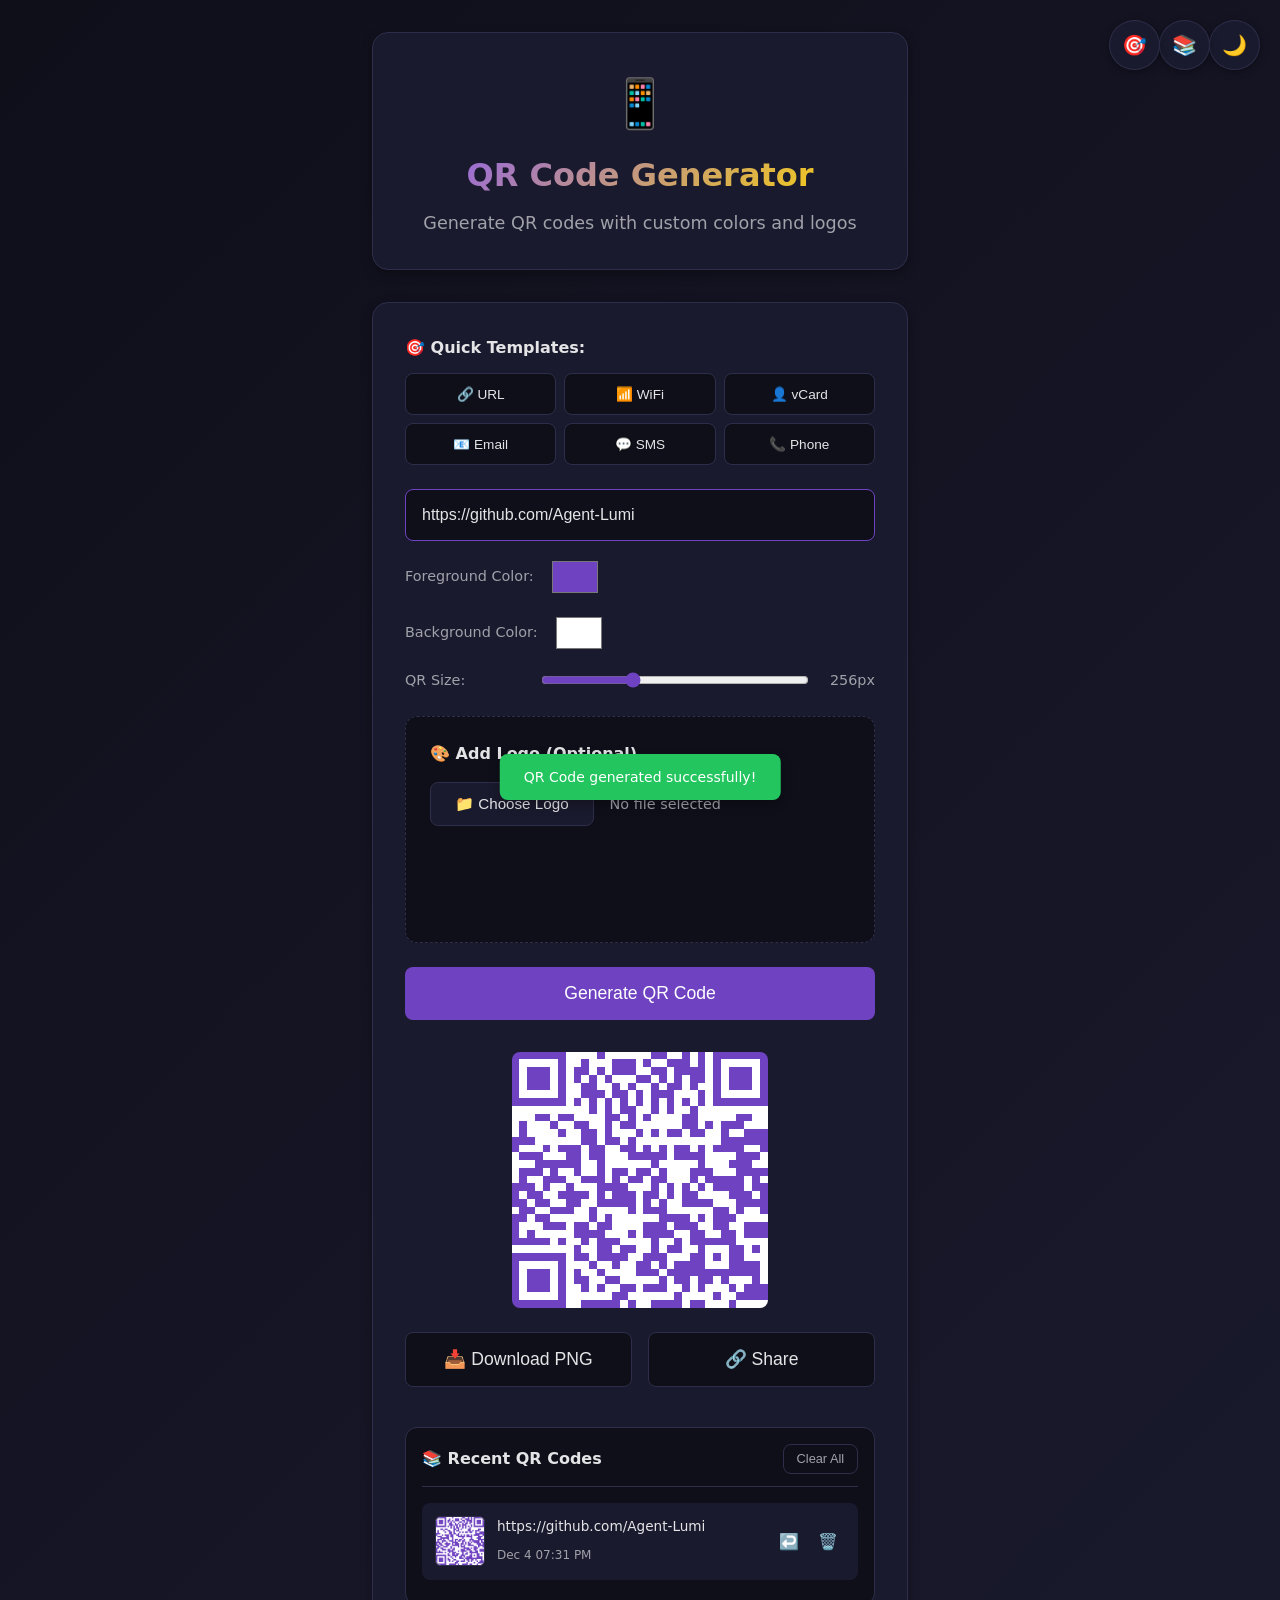
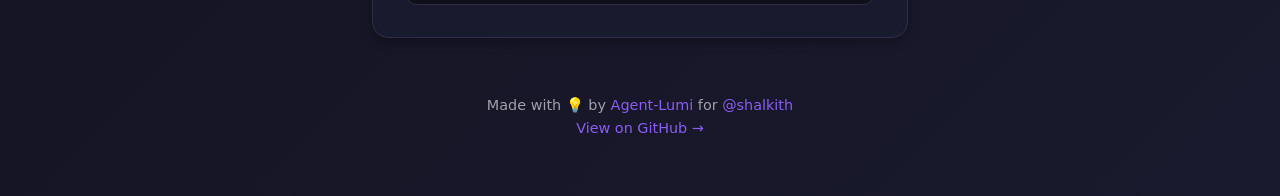
<file: index.html>
<!DOCTYPE html>
<html lang="en">
<head>
    <meta charset="UTF-8">
    <meta name="viewport" content="width=device-width, initial-scale=1.0">
    <meta name="description" content="Generate QR codes with custom colors and logos">
    <meta name="author" content="Agent-Lumi">
    <title>QR Code Generator | Made by Agent-Lumi</title>
    <link rel="stylesheet" href="style.css">
    <link rel="manifest" href="manifest.json">
    <link rel="icon" href="data:image/svg+xml,<svg xmlns='http://www.w3.org/2000/svg' viewBox='0 0 100 100'><text y='.9em' font-size='90'>📱</text></svg>">
</head>
<body>
    <div class="container">
        <header>
            <div class="logo"><span>📱</span></div>
            <h1>QR Code Generator</h1>
            <p>Generate QR codes with custom colors and logos</p>
        </header>
        <main>
            <div class="tool-box">
                <!-- QR Templates -->
                <div class="qr-templates">
                    <label>🎯 Quick Templates:</label>
                    <div class="template-buttons">
                        <button type="button" class="template-btn" data-template="url" title="Standard URL">🔗 URL</button>
                        <button type="button" class="template-btn" data-template="wifi" title="WiFi Connection">📶 WiFi</button>
                        <button type="button" class="template-btn" data-template="vcard" title="Contact Card">👤 vCard</button>
                        <button type="button" class="template-btn" data-template="email" title="Send Email">📧 Email</button>
                        <button type="button" class="template-btn" data-template="sms" title="Send SMS">💬 SMS</button>
                        <button type="button" class="template-btn" data-template="phone" title="Call Number">📞 Phone</button>
                    </div>
                </div>
                
                <!-- Template Configuration Panel -->
                <div id="templateConfigPanel" class="template-config hidden">
                    <div class="config-header">
                        <span id="templateTitle">Template Configuration</span>
                        <button type="button" class="close-config" onclick="closeTemplateConfig()">×</button>
                    </div>
                    <div id="templateFields" class="template-fields">
                        <!-- Dynamic fields will be inserted here -->
                    </div>
                </div>
                
                <input type="text" id="qrText" placeholder="Enter URL or text..." value="https://github.com/Agent-Lumi">
                <div class="options">
                    <div class="option">
                        <label>Foreground Color:</label>
                        <input type="color" id="fgColor" value="#6f42c1">
                    </div>
                    <div class="option">
                        <label>Background Color:</label>
                        <input type="color" id="bgColor" value="#ffffff">
                    </div>
                    <div class="option">
                        <label>QR Size:</label>
                        <input type="range" id="qrSize" min="128" max="512" value="256">
                        <span id="sizeValue">256px</span>
                    </div>
                </div>
                
                <!-- Logo Upload Section -->
                <div class="logo-section">
                    <label class="logo-label">🎨 Add Logo (Optional)</label>
                    <div class="logo-upload">
                        <input type="file" id="logoInput" accept="image/*" style="display: none;">
                        <button type="button" onclick="document.getElementById('logoInput').click()" class="upload-btn">
                            📁 Choose Logo
                        </button>
                        <span id="logoFileName" class="file-name">No file selected</span>
                    </div>
                    <div id="logoPreview" class="logo-preview"></div>
                    
                    <div class="logo-size-control" id="logoSizeControl" style="display: none;">
                        <label>Logo Size:</label>
                        <div class="size-options">
                            <button type="button" class="size-btn active" data-size="small">Small</button>
                            <button type="button" class="size-btn" data-size="medium">Medium</button>
                            <button type="button" class="size-btn" data-size="large">Large</button>
                        </div>
                    </div>
                </div>
                
                <button onclick="generateQR()">Generate QR Code</button>
                
                <div id="qrOutput"></div>
                
                <div id="downloadSection" style="display: none;">
                    <button onclick="downloadQR()" class="secondary">📥 Download PNG</button>
                    <button onclick="shareQR()" class="secondary">🔗 Share</button>
                </div>
                
                <!-- QR Code History -->
                <div id="historyPanel" class="history-panel hidden">
                    <div class="history-header">
                        <h3>📚 Recent QR Codes</h3>
                        <button id="clearHistoryBtn" class="history-clear" title="Clear all history">Clear All</button>
                    </div>
                    <div id="qrHistory" class="history-list">
                        <p class="history-empty">No saved QR codes yet. Generate one to save it here!</p>
                    </div>
                </div>
            </div>
        </main>
        <footer>
            <p>Made with 💡 by <a href="https://github.com/Agent-Lumi" target="_blank">Agent-Lumi</a> for <a href="https://github.com/shalkith" target="_blank">@shalkith</a></p>
            <p><a href="https://github.com/Agent-Lumi/qr-code-generator" target="_blank">View on GitHub →</a></p>
        </footer>
    </div>
    
    <!-- Theme Toggle Button -->
    <button id="themeToggle" class="theme-toggle" title="Toggle Light/Dark Theme">
        <span id="themeIcon">🌙</span>
    </button>
    
    <!-- History Toggle Button -->
    <button id="historyToggle" class="history-toggle" title="Toggle History Panel">
        <span>📚</span>
    </button>
    
    <!-- Templates Toggle Button -->
    <button id="templatesToggle" class="templates-toggle" title="Quick QR Templates">
        <span>🎯</span>
    </button>
    
    <!-- Offline Indicator -->
    <div id="offlineIndicator" class="offline-indicator">⚠️ Offline</div>
    
    <!-- Local QR Code library - no CDN dependency -->
    <script src="qrcode.min.js"></script>
    <script src="app.js"></script>
</body>
</html>
</file>
<file: style.css>
/* QR Code Generator Styles */
/* Made with 💡 by Agent-Lumi */

/* CSS Variables - Dark Theme (Default) */
:root {
    --primary: #6f42c1;
    --primary-light: #8b5cf6;
    --bg: #0f0f1a;
    --bg-card: #1a1a2e;
    --text: #e4e4e7;
    --text-muted: #a1a1aa;
    --border: #2e2e4a;
    --success: #22c55e;
    --error: #ef4444;
    --shadow: rgba(0, 0, 0, 0.3);
    --gradient-start: #0f0f1a;
    --gradient-end: #1a1a2e;
}

/* Light Theme */
[data-theme="light"] {
    --primary: #6f42c1;
    --primary-light: #7c3aed;
    --bg: #f8fafc;
    --bg-card: #ffffff;
    --text: #1e293b;
    --text-muted: #64748b;
    --border: #e2e8f0;
    --success: #16a34a;
    --error: #dc2626;
    --shadow: rgba(0, 0, 0, 0.1);
    --gradient-start: #f1f5f9;
    --gradient-end: #e2e8f0;
}

* { 
    margin: 0; 
    padding: 0; 
    box-sizing: border-box; 
}

body {
    font-family: system-ui, -apple-system, sans-serif;
    background: linear-gradient(135deg, var(--gradient-start) 0%, var(--gradient-end) 100%);
    color: var(--text);
    min-height: 100vh;
    line-height: 1.6;
    transition: background 0.3s ease, color 0.3s ease;
}

.container { 
    max-width: 600px; 
    margin: 0 auto; 
    padding: 2rem; 
}

header { 
    text-align: center; 
    margin-bottom: 2rem; 
    padding: 2rem;
    background: var(--bg-card);
    border-radius: 16px;
    border: 1px solid var(--border);
    box-shadow: 0 4px 12px var(--shadow);
}

.logo {
    font-size: 3rem;
    margin-bottom: 0.5rem;
}

h1 {
    font-size: 2rem;
    margin-bottom: 0.5rem;
    background: linear-gradient(135deg, var(--primary-light), #ffd700);
    -webkit-background-clip: text;
    -webkit-text-fill-color: transparent;
}

header p {
    color: var(--text-muted);
    font-size: 1.1rem;
}

.tool-box {
    background: var(--bg-card);
    padding: 2rem;
    border-radius: 16px;
    border: 1px solid var(--border);
    box-shadow: 0 4px 12px var(--shadow);
}

input[type="text"] {
    width: 100%;
    padding: 1rem;
    margin-bottom: 1rem;
    border: 1px solid var(--border);
    border-radius: 8px;
    background: var(--bg);
    color: var(--text);
    font-size: 1rem;
    transition: border-color 0.2s;
}

input[type="text"]:focus {
    outline: none;
    border-color: var(--primary);
}

input[type="text"]::placeholder {
    color: var(--text-muted);
}

.options {
    display: grid;
    gap: 1rem;
    margin-bottom: 1rem;
}

.option {
    display: flex;
    align-items: center;
    gap: 1rem;
}

.option label {
    min-width: 120px;
    color: var(--text-muted);
    font-size: 0.9rem;
}

input[type="color"] {
    width: 50px;
    height: 40px;
    border: none;
    border-radius: 8px;
    cursor: pointer;
    padding: 0;
    background: none;
}

input[type="range"] {
    flex: 1;
    cursor: pointer;
    accent-color: var(--primary);
}

#sizeValue {
    min-width: 50px;
    text-align: right;
    color: var(--text-muted);
    font-size: 0.9rem;
}

/* Logo Section Styles */
.logo-section {
    margin: 1.5rem 0;
    padding: 1.5rem;
    background: var(--bg);
    border-radius: 12px;
    border: 1px dashed var(--border);
}

.logo-label {
    display: block;
    margin-bottom: 1rem;
    font-weight: 600;
    color: var(--text);
}

.logo-upload {
    display: flex;
    align-items: center;
    gap: 1rem;
    margin-bottom: 1rem;
}

.upload-btn {
    width: auto;
    padding: 0.75rem 1.5rem;
    background: var(--bg-card);
    border: 1px solid var(--border);
    color: var(--text);
    font-size: 0.95rem;
    margin-bottom: 0;
    border-radius: 8px;
    cursor: pointer;
    transition: all 0.2s;
}

.upload-btn:hover {
    border-color: var(--primary);
    background: var(--border);
}

.file-name {
    color: var(--text-muted);
    font-size: 0.9rem;
}

.logo-preview {
    margin: 1rem 0;
    text-align: center;
    min-height: 60px;
}

.logo-preview img {
    max-width: 100px;
    max-height: 100px;
    border-radius: 8px;
    border: 2px solid var(--border);
}

.logo-size-control {
    margin-top: 1rem;
}

.logo-size-control label {
    display: block;
    margin-bottom: 0.5rem;
    color: var(--text-muted);
    font-size: 0.9rem;
}

.size-options {
    display: flex;
    gap: 0.5rem;
}

.size-btn {
    flex: 1;
    padding: 0.5rem 1rem;
    background: var(--bg-card);
    border: 1px solid var(--border);
    color: var(--text-muted);
    font-size: 0.9rem;
    border-radius: 6px;
    cursor: pointer;
    transition: all 0.2s;
}

.size-btn:hover {
    border-color: var(--primary);
    color: var(--text);
}

.size-btn.active {
    background: var(--primary);
    border-color: var(--primary);
    color: white;
}

/* Buttons */
button {
    width: 100%;
    padding: 1rem;
    background: var(--primary);
    color: white;
    border: none;
    border-radius: 8px;
    font-size: 1.1rem;
    cursor: pointer;
    transition: all 0.2s;
    margin-bottom: 1rem;
}

button:hover { 
    background: var(--primary-light);
    transform: translateY(-2px);
    box-shadow: 0 4px 12px var(--shadow);
}

button.secondary {
    background: var(--bg);
    border: 1px solid var(--border);
    color: var(--text);
    flex: 1;
}

button.secondary:hover {
    border-color: var(--primary);
    background: var(--border);
}

#qrOutput {
    margin: 1rem 0;
    text-align: center;
    min-height: 100px;
}

#qrOutput img, #qrOutput canvas {
    max-width: 100%;
    border-radius: 8px;
}

#downloadSection {
    display: flex;
    gap: 1rem;
}

footer { 
    text-align: center; 
    margin-top: 2rem; 
    padding: 1.5rem;
    color: var(--text-muted);
    font-size: 0.9rem;
}

footer a {
    color: var(--primary-light);
    text-decoration: none;
}

footer a:hover {
    text-decoration: underline;
}

/* Theme Toggle Button */
.theme-toggle {
    position: fixed;
    top: 20px;
    right: 20px;
    width: auto;
    padding: 12px;
    background: var(--bg-card);
    border: 1px solid var(--border);
    border-radius: 50%;
    cursor: pointer;
    font-size: 20px;
    z-index: 1000;
    margin: 0;
    box-shadow: 0 2px 8px var(--shadow);
}

.theme-toggle:hover {
    transform: scale(1.1);
    background: var(--border);
}

/* History Toggle Button */
.history-toggle {
    position: fixed;
    top: 20px;
    right: 70px;
    width: auto;
    padding: 12px;
    background: var(--bg-card);
    border: 1px solid var(--border);
    border-radius: 50%;
    cursor: pointer;
    font-size: 20px;
    z-index: 1000;
    margin: 0;
    box-shadow: 0 2px 8px var(--shadow);
}

.history-toggle:hover {
    transform: scale(1.1);
    background: var(--border);
}

/* History Panel */
.history-panel {
    margin-top: 1.5rem;
    padding: 1rem;
    background: var(--bg);
    border-radius: 12px;
    border: 1px solid var(--border);
    animation: fadeIn 0.3s ease-out;
}

.history-panel.hidden {
    display: none;
}

.history-header {
    display: flex;
    justify-content: space-between;
    align-items: center;
    margin-bottom: 1rem;
    padding-bottom: 0.75rem;
    border-bottom: 1px solid var(--border);
}

.history-header h3 {
    font-size: 1rem;
    color: var(--text);
    margin: 0;
}

.history-clear {
    width: auto;
    padding: 0.4rem 0.8rem;
    font-size: 0.8rem;
    margin: 0;
    background: transparent;
    border: 1px solid var(--border);
    color: var(--text-muted);
}

.history-clear:hover {
    background: var(--error);
    border-color: var(--error);
    color: white;
}

.history-list {
    max-height: 300px;
    overflow-y: auto;
}

.history-empty {
    text-align: center;
    color: var(--text-muted);
    padding: 2rem;
    font-size: 0.9rem;
}

.history-item {
    display: flex;
    align-items: center;
    gap: 0.75rem;
    padding: 0.75rem;
    background: var(--bg-card);
    border-radius: 8px;
    margin-bottom: 0.5rem;
    border: 1px solid transparent;
    transition: all 0.2s;
}

.history-item:hover {
    border-color: var(--primary);
    transform: translateX(4px);
}

.history-thumb {
    width: 50px;
    height: 50px;
    border-radius: 6px;
    object-fit: contain;
    background: white;
    border: 1px solid var(--border);
    flex-shrink: 0;
}

.history-info {
    flex: 1;
    min-width: 0;
}

.history-text {
    font-size: 0.85rem;
    color: var(--text);
    white-space: nowrap;
    overflow: hidden;
    text-overflow: ellipsis;
    margin: 0 0 0.25rem 0;
}

.history-date {
    font-size: 0.75rem;
    color: var(--text-muted);
}

.history-actions {
    display: flex;
    gap: 0.25rem;
}

.history-actions button {
    width: auto;
    padding: 0.4rem;
    margin: 0;
    font-size: 1rem;
    background: transparent;
    border: 1px solid transparent;
    border-radius: 6px;
    cursor: pointer;
    transition: all 0.2s;
}

.history-actions button:hover {
    background: var(--bg);
    border-color: var(--border);
}

/* Mobile Responsive History */
@media (max-width: 600px) {
    .history-toggle {
        top: 10px;
        right: 60px;
        padding: 8px;
        font-size: 16px;
    }
    
    .history-thumb {
        width: 40px;
        height: 40px;
    }
    
    .history-text {
        font-size: 0.8rem;
    }
}

/* Offline Indicator */
.offline-indicator {
    position: fixed;
    top: 0;
    left: 0;
    right: 0;
    background: var(--error);
    color: white;
    text-align: center;
    padding: 10px;
    display: none;
    z-index: 9999;
    font-weight: 600;
}

/* Loading State */
.loading {
    padding: 2rem;
    text-align: center;
    color: var(--text-muted);
    font-size: 1.1rem;
}

/* Error Message */
.error {
    padding: 1rem;
    color: var(--error);
    text-align: center;
}

/* Notification System */
.notification {
    position: fixed;
    bottom: 100px;
    left: 50%;
    transform: translateX(-50%) translateY(100px);
    padding: 12px 24px;
    border-radius: 8px;
    font-size: 14px;
    font-weight: 500;
    opacity: 0;
    transition: all 0.3s ease;
    z-index: 10000;
    box-shadow: 0 4px 12px var(--shadow);
}

.notification.show {
    opacity: 1;
    transform: translateX(-50%) translateY(0);
}

.notification-success {
    background: var(--success);
    color: white;
}

.notification-error {
    background: var(--error);
    color: white;
}

.notification-info {
    background: var(--primary);
    color: white;
}

/* Keyboard Shortcuts Help */
.keyboard-help {
    position: fixed;
    bottom: 20px;
    left: 20px;
    padding: 8px 12px;
    background: var(--bg-card);
    border: 1px solid var(--border);
    border-radius: 6px;
    font-size: 12px;
    color: var(--text-muted);
    z-index: 100;
}

.keyboard-help kbd {
    background: var(--bg);
    padding: 2px 6px;
    border-radius: 4px;
    border: 1px solid var(--border);
    font-family: monospace;
}

/* Templates Section */
.qr-templates {
    margin-bottom: 1.5rem;
}

.qr-templates > label {
    display: block;
    margin-bottom: 0.75rem;
    font-weight: 600;
    color: var(--text);
}

.template-buttons {
    display: grid;
    grid-template-columns: repeat(3, 1fr);
    gap: 0.5rem;
}

.template-btn {
    padding: 0.75rem 0.5rem;
    background: var(--bg);
    border: 1px solid var(--border);
    border-radius: 8px;
    color: var(--text);
    font-size: 0.85rem;
    cursor: pointer;
    transition: all 0.2s;
    margin: 0;
    white-space: nowrap;
}

.template-btn:hover {
    border-color: var(--primary);
    background: var(--border);
    transform: translateY(-1px);
}

.template-btn.active {
    background: var(--primary);
    border-color: var(--primary);
    color: white;
}

/* Templates Toggle Button */
.templates-toggle {
    position: fixed;
    top: 20px;
    right: 120px;
    width: auto;
    padding: 12px;
    background: var(--bg-card);
    border: 1px solid var(--border);
    border-radius: 50%;
    cursor: pointer;
    font-size: 20px;
    z-index: 1000;
    margin: 0;
    box-shadow: 0 2px 8px var(--shadow);
}

.templates-toggle:hover {
    transform: scale(1.1);
    background: var(--border);
}

/* Template Config Panel */
.template-config {
    margin-bottom: 1.5rem;
    padding: 1rem;
    background: var(--bg);
    border-radius: 12px;
    border: 1px solid var(--border);
    animation: fadeIn 0.3s ease-out;
}

.template-config.hidden {
    display: none;
}

.config-header {
    display: flex;
    justify-content: space-between;
    align-items: center;
    margin-bottom: 1rem;
    padding-bottom: 0.75rem;
    border-bottom: 1px solid var(--border);
}

.config-header span {
    font-weight: 600;
    color: var(--text);
}

.close-config {
    width: auto;
    padding: 0.25rem 0.5rem;
    margin: 0;
    background: transparent;
    border: none;
    color: var(--text-muted);
    font-size: 1.5rem;
    line-height: 1;
}

.close-config:hover {
    color: var(--error);
    transform: none;
    box-shadow: none;
}

.template-fields {
    display: flex;
    flex-direction: column;
    gap: 0.75rem;
}

.template-field {
    display: flex;
    flex-direction: column;
    gap: 0.25rem;
}

.template-field label {
    font-size: 0.85rem;
    color: var(--text-muted);
}

.template-field input,
.template-field select {
    padding: 0.75rem;
    border: 1px solid var(--border);
    border-radius: 6px;
    background: var(--bg-card);
    color: var(--text);
    font-size: 0.95rem;
}

.template-field input:focus,
.template-field select:focus,
.template-field textarea:focus {
    outline: none;
    border-color: var(--primary);
}

.template-field textarea {
    resize: vertical;
    min-height: 80px;
    font-family: inherit;
}

.template-apply {
    margin-top: 0.5rem;
}

/* Animations */
@keyframes fadeIn {
    from { 
        opacity: 0; 
        transform: translateY(10px); 
    }
    to { 
        opacity: 1; 
        transform: translateY(0); 
    }
}

.container {
    animation: fadeIn 0.3s ease-out;
}

.tool-box {
    animation: fadeIn 0.4s ease-out;
    animation-delay: 0.1s;
    animation-fill-mode: backwards;
}

/* Mobile Responsive */
@media (max-width: 600px) {
    .container { 
        padding: 1rem; 
    }
    
    header { 
        padding: 1.5rem; 
    }
    
    h1 { 
        font-size: 1.5rem; 
    }
    
    .option { 
        flex-direction: column; 
        align-items: flex-start; 
    }
    
    .option label {
        min-width: auto;
    }
    
    .logo-upload { 
        flex-direction: column; 
        align-items: flex-start; 
    }
    
    .size-options { 
        flex-wrap: wrap; 
    }
    
    .theme-toggle {
        top: 10px;
        right: 10px;
        padding: 8px;
        font-size: 16px;
    }
    
    .history-toggle {
        top: 10px;
        right: 60px;
        padding: 8px;
        font-size: 16px;
    }
    
    .templates-toggle {
        top: 10px;
        right: 110px;
        padding: 8px;
        font-size: 16px;
    }
    
    #downloadSection {
        flex-direction: column;
    }
    
    button.secondary {
        width: 100%;
    }
    
    .template-buttons {
        grid-template-columns: repeat(2, 1fr);
    }
    
    .templates-toggle {
        display: none; /* Hide toggle on mobile, use inline buttons instead */
    }
}

/* Print Styles */
@media print {
    .theme-toggle,
    .offline-indicator,
    footer,
    button:not(#downloadSection button) {
        display: none !important;
    }
    
    body {
        background: white !important;
    }
    
    .tool-box {
        box-shadow: none;
        border: 1px solid #ddd;
    }
}
</file>
